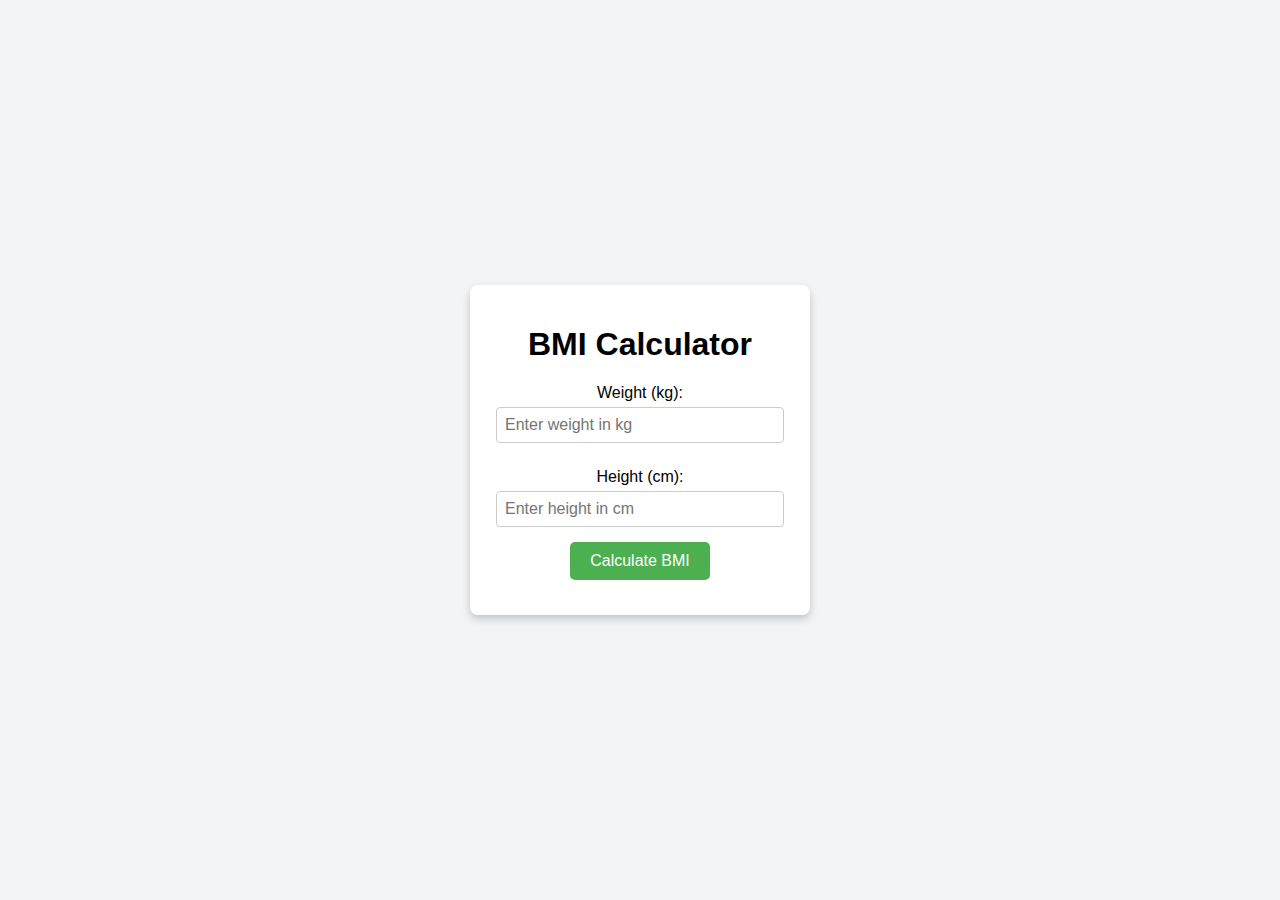
<file: BMI-CALCULATOR/index.html>
<!DOCTYPE html>
<html lang="en">
<head>
  <meta charset="UTF-8">
  <meta name="viewport" content="width=device-width, initial-scale=1.0">
  <title>BMI Calculator</title>
  <link rel="stylesheet" href="style.css">
</head>
<body>
  <div class="bmi-container">
    <h1>BMI Calculator</h1>
    <label for="weight">Weight (kg):</label>
    <input type="number" id="weight" placeholder="Enter weight in kg">

    <label for="height">Height (cm):</label>
    <input type="number" id="height" placeholder="Enter height in cm">

    <button onclick="calculateBMI()">Calculate BMI</button>

    <div id="result"></div>
  </div>

  <script src="script.js"></script>
</body>
</html>
</file>
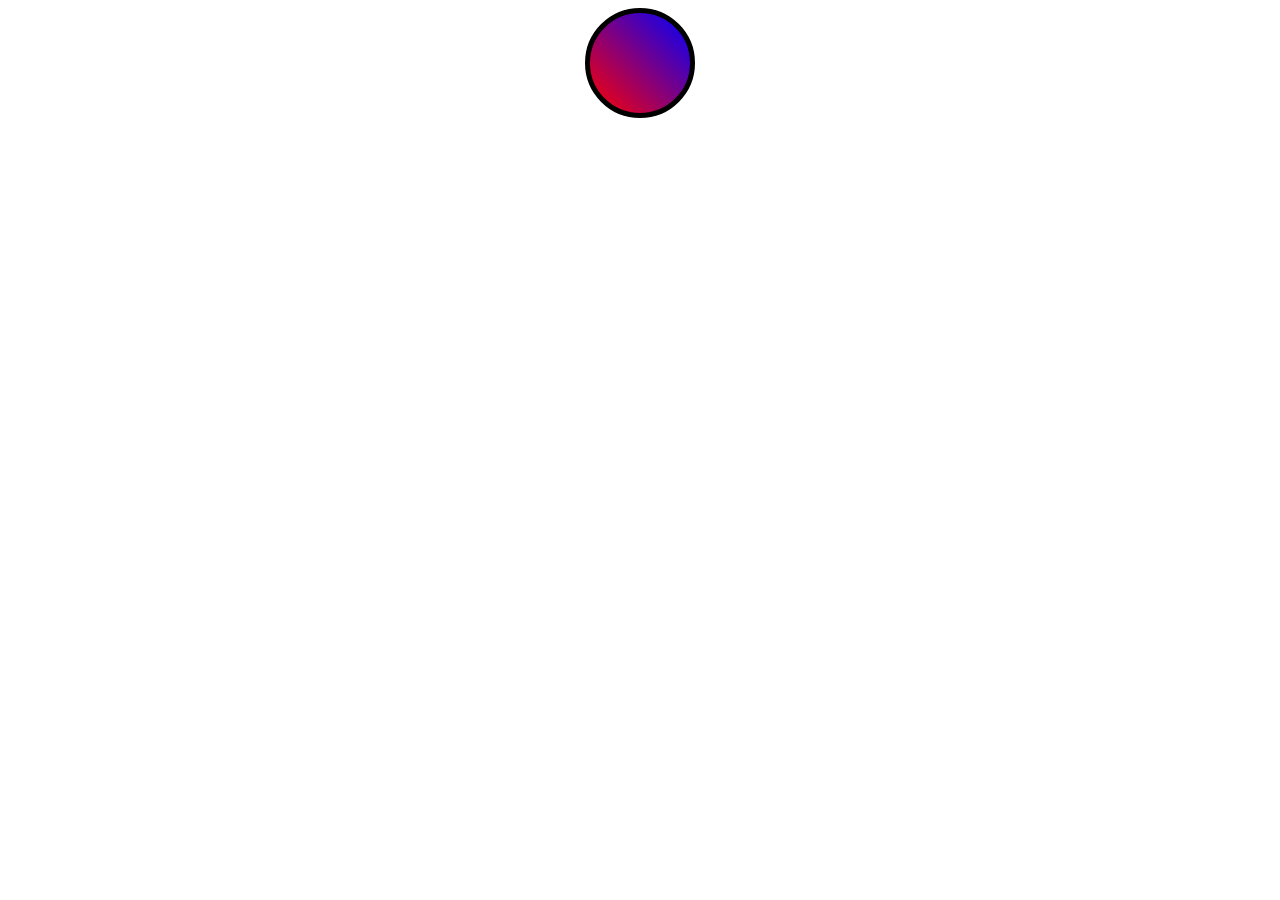
<file: BOUND-ANICOPY/index.html>
<!DOCTYPE html>
<html lang="en">
<head>
    <meta charset="UTF-8">
    <meta name="viewport" content="width=device-width, initial-scale=1.0">
    <link rel="stylesheet" href="style.css">
    <title>Document</title>
</head>
<body>
    <Div class="ball"></Div>
</body>
</html>
</file>
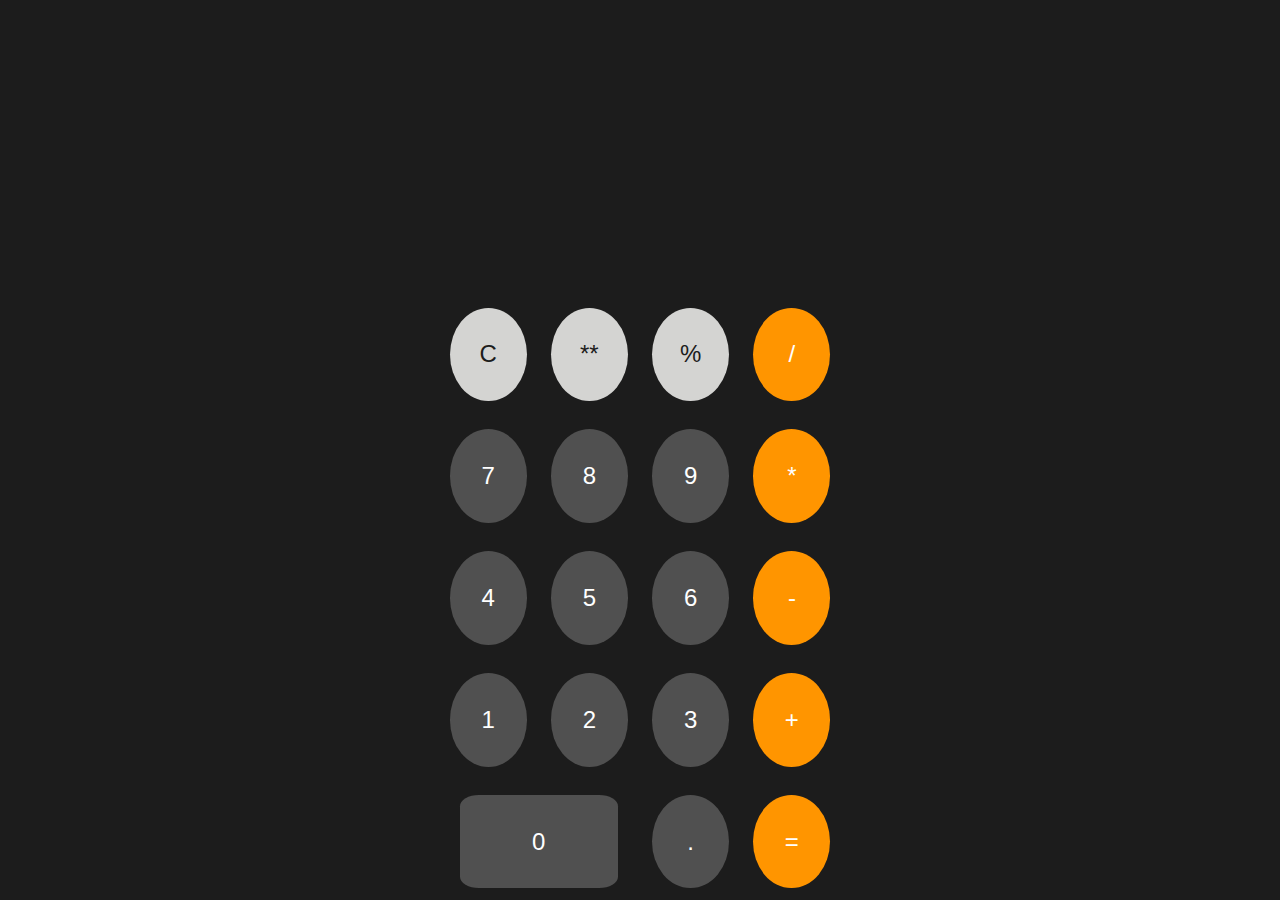
<file: CALCULATOR/index.html>
<!DOCTYPE html>
<html lang="en">
<head>
    <meta charset="UTF-8">
    <meta name="viewport" content="width=device-width, initial-scale=1.0">
    <link rel="stylesheet" href="style.css">
    <title>Calculator</title>
</head>
<body>
    <div id="container">
        <input />
    
        <div class="button-grid">
    
          <button class="gray-button">C</button>
          <button class="gray-button">**</button>
          <button class="gray-button">%</button>
          <button class="yellow-btn">/</button>
    
          <button>7</button>
          <button>8</button>
          <button>9</button>
          <button class="yellow-btn">*</button>
    
          <button>4</button>
          <button>5</button>
          <button>6</button>
          <button class="yellow-btn"> - </button>
    
          
          <button>1</button>
          <button>2</button>
          <button>3</button>
          <button class="yellow-btn">+</button>
          
          <button class="zero">0</button>
          <button>.</button>
          <button class="yellow-btn"> = </button>
        </div>
        
      </div>


      <script src="script.js"></script>
</body>
</html>
</file>
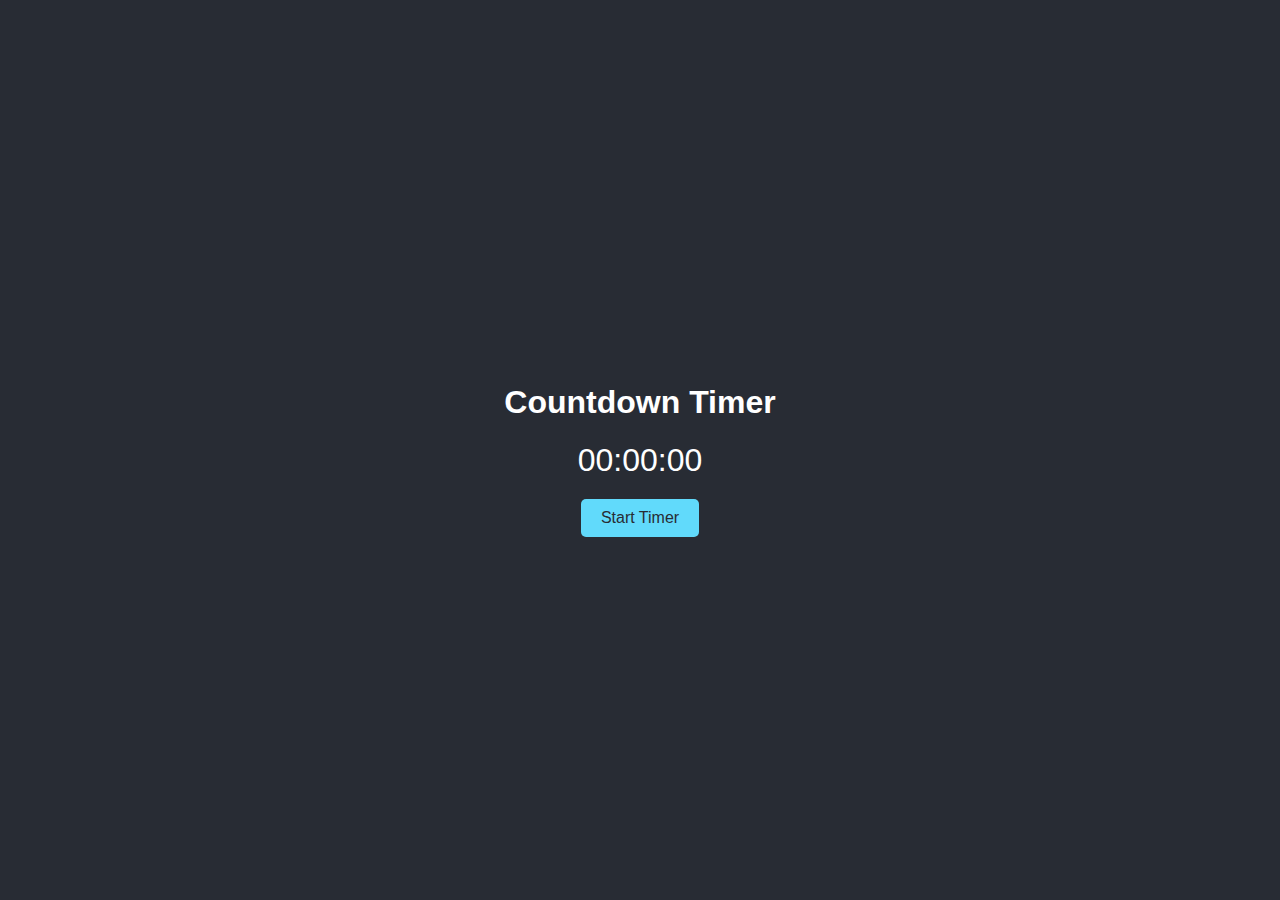
<file: COUNTDOWN-TIMER/index.html>
<!DOCTYPE html>
<html lang="en">
<head>
  <meta charset="UTF-8">
  <meta name="viewport" content="width=device-width, initial-scale=1.0">
  <title>Countdown Timer</title>
  <link rel="stylesheet" href="style.css">
</head>
<body>
  <div class="timer-container">
    <h1>Countdown Timer</h1>
    <div id="countdown">00:00:00</div>
    <button id="startButton">Start Timer</button>
  </div>

  <script src="script.js"></script>
</body>
</html>
</file>
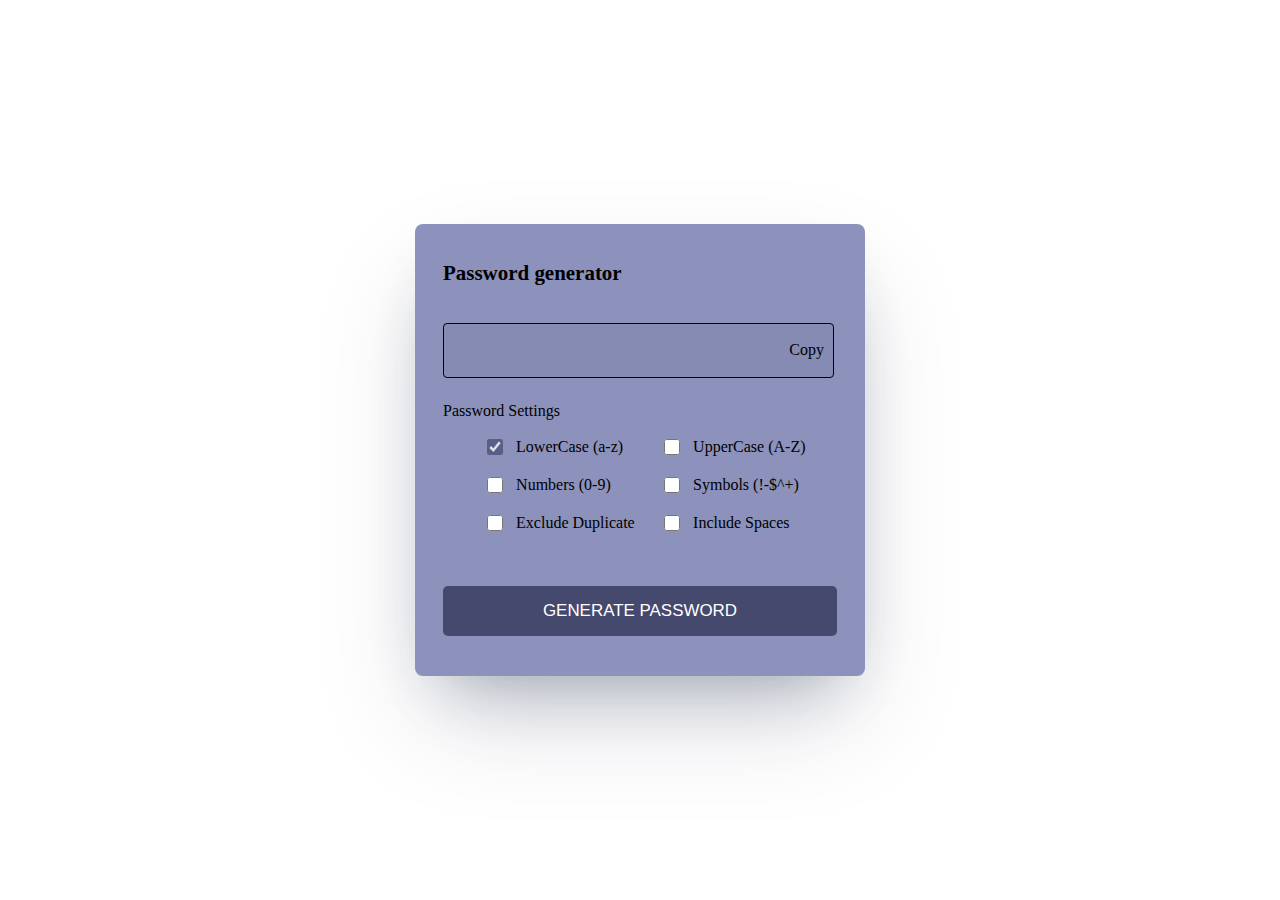
<file: PASSWORD-GENRATOR/index.html>
<!DOCTYPE html>
<html lang="en">
<head>
  <meta charset="UTF-8">
  <meta name="viewport" content="width=device-width, initial-scale=1.0">
  <link rel="stylesheet" href="style.css">
  <title>Document</title>
</head>
<body>
  <div class="container">
    <p>Password generator</p>
    <div class="wrapper">
      <div class="input-box">
        <input type="text" id="Password" disabled>
        <span id="copy" onclick="copypassword()">Copy</span>
      </div>
      <div class="pass-settings">
        <label class="title">Password Settings</label>
        <ul class="options">
          <li class="option">
            <input checked id="lowercase" type="checkbox">
            <label for="lowercase">LowerCase (a-z)</label>
          </li>
          <li class="option">
            <input id="uppercase" type="checkbox">
            <label for="uppercase">UpperCase (A-Z)</label>
          </li>
          <li class="option">
            <input id="numbers" type="checkbox">
            <label for="numbers">Numbers (0-9)</label>
          </li>
          <li class="option">
            <input id="symbols" type="checkbox">
            <label for="symbols">Symbols (!-$^+)</label>
          </li>
          <li class="option">
            <input id="exc-duplicate" type="checkbox">
            <label for="exc-duplicate">Exclude Duplicate</label>
          </li>
          <li class="option">
            <input id="spaces" type="checkbox">
            <label for="spaces">Include Spaces</label>
          </li>
        </ul>
      </div>
      <button class="generate-btn" id="generate" onclick="generatePassword()">Generate Password</button>
    </div>
  </div>


  <script src="script.js"></script>
</body>
</html>
</file>
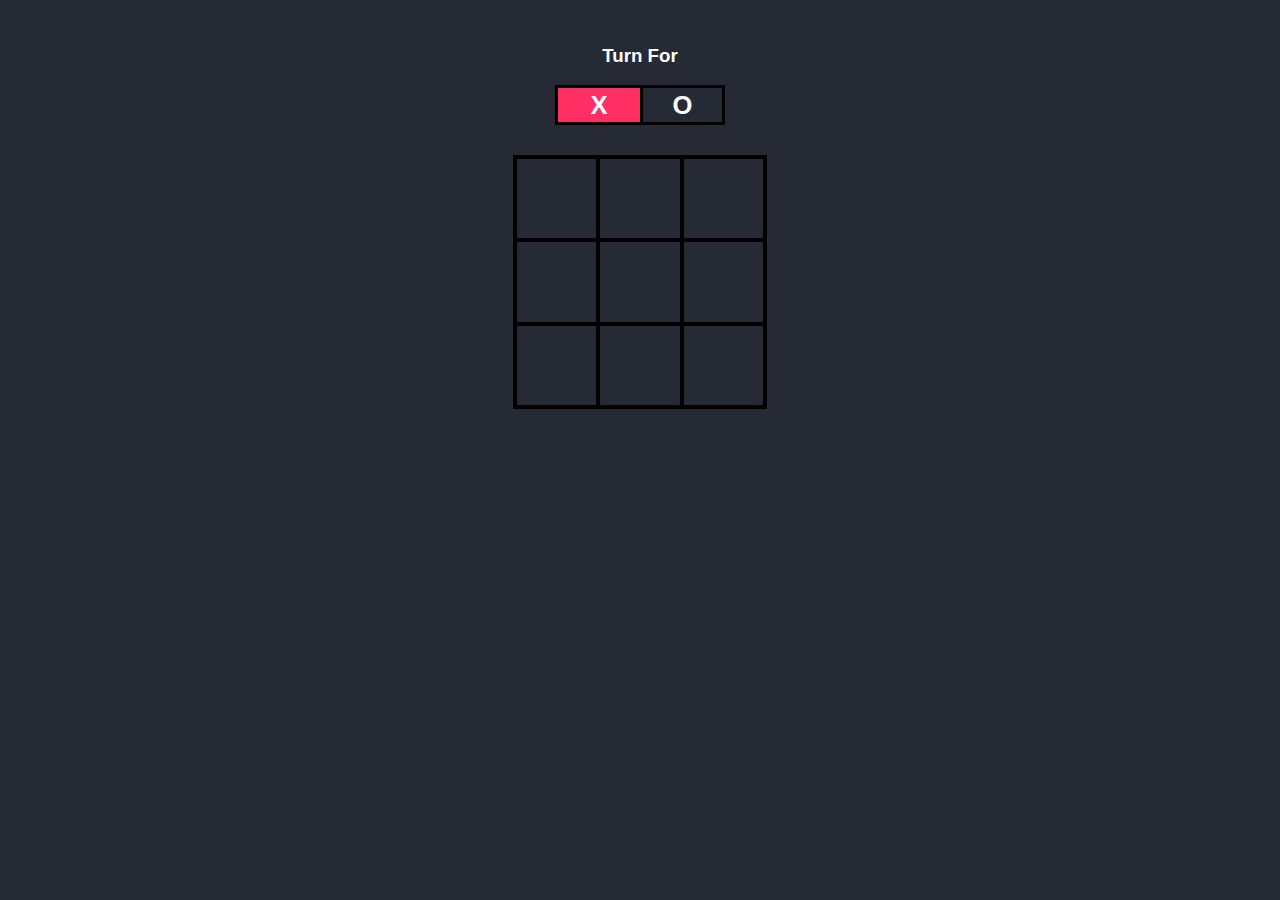
<file: TIC-TAK-TOE/index.html>
<!DOCTYPE html>
<html lang="en">
<head>
    <meta charset="UTF-8">
    <meta http-equiv="X-UA-Compatible" content="IE=edge">
    <meta name="viewport" content="width=device-width, initial-scale=1.0">
    <title>Tic_Tac_Toe</title>
    <link rel="stylesheet" href="style.css">
</head>
<body>
    <div class="turn-container">
        <h3>Turn For</h3>
        <div class="turn-box align">X</div>
        <div class="turn-box align">O</div>
        <div class="bg"></div>
    </div>
    <div class="main-grid">
        <div class="box align">0</div>
        <div class="box align">1</div>
        <div class="box align">2</div>
        <div class="box align">3</div>
        <div class="box align">4</div>
        <div class="box align">5</div>
        <div class="box align">6</div>
        <div class="box align">7</div>
        <div class="box align">8</div>
    </div>
    <h2 id="results"></h2>
    <button id="play-again">Play Again</button>
    <script src="script.js"></script>
</body>
</html>
</file>
<file: BMI-CALCULATOR/style.css>
body {
    display: flex;
    justify-content: center;
    align-items: center;
    height: 100vh;
    margin: 0;
    font-family: Arial, sans-serif;
    background-color: #f3f4f6;
  }
  
  .bmi-container {
    text-align: center;
    background-color: #fff;
    padding: 20px;
    border-radius: 8px;
    box-shadow: 0 4px 8px rgba(0, 0, 0, 0.2);
    width: 300px;
  }
  
  label {
    font-size: 1rem;
    margin-top: 10px;
    display: block;
  }
  
  input {
    padding: 8px;
    margin-top: 5px;
    margin-bottom: 15px;
    width: 90%;
    font-size: 1rem;
    border: 1px solid #ccc;
    border-radius: 4px;
  }
  
  button {
    padding: 10px 20px;
    font-size: 1rem;
    background-color: #4CAF50;
    color: white;
    border: none;
    border-radius: 5px;
    cursor: pointer;
  }
  
  button:hover {
    background-color: #45a049;
  }
  
  #result {
    margin-top: 15px;
    font-size: 1.2rem;
  }
</file>
<file: BOUND-ANICOPY/style.css>
div {
    height: 500px;
    width: auto;
}

.ball {
    height: 100px;
    width: 100px;
    border-radius: 50%;
    margin: auto;
    background: linear-gradient(45deg, red, blue);
    border: 5px solid black;
    animation-name: bounce;
    animation-duration: 1s; /* Shorter duration for visible bouncing */
    animation-timing-function: ease-in-out;
    animation-iteration-count: infinite;
    animation-direction: alternate;
}

@keyframes bounce {
    0% {
        transform: translateY(0px);
    }
    100% {
        transform: translateY(85vh) rotate(360deg); /* Added rotation for a nice effect */
    }
}
</file>
<file: CALCULATOR/style.css>
* {
    margin: 0;
    padding: 0;
    box-sizing: border-box;
    font-family: 'Segoe UI', Tahoma, Geneva, Verdana, sans-serif;
  }
  
  body {
    width: 100vw;
    height: 100vh;
    background-color: #1c1c1c;
  }
  
  #container {
    width: 400px;
    margin: auto;
    height: 100vh;
  
    display: flex;
    flex-direction: column;
  }
  
  input {
    flex-grow: 1;
    background-color: #1c1c1c;
    border: 0;
    outline: none;
    font-size: 64px;
    color: white;
    text-align: right;
    padding: 0px 32px;
  }
  
  .button-grid {
    flex-grow: 2;
    display: grid;
    grid-template-columns: 1fr 1fr 1fr 1fr;
    grid-template-rows: 1fr 1fr 1fr 1fr 1fr;
    gap: 5px;
  }
  
  button {
    width: 80%;
    height: 80%;
    place-self: center;
    border-radius: 50%;
    border: 0;
    font-size: 24px;
    font-weight: 500;
    cursor: pointer;
  
    background-color: #505050;
    color: white;
  
    transition-property: transform;
    transition-duration: 200ms;
  }
  
  button:active {
    transform: scale(0.85);
  }
  
  .gray-button {
    background-color: #d4d4d2;
    color: #1c1c1c;
  }
  
  .yellow-btn {
    background-color: #ff9500;
    color: white;
  }
  
  .zero {
    grid-column: span 2; 
    border-radius: 12%;
  }
</file>
<file: COUNTDOWN-TIMER/style.css>
body {
    display: flex;
    justify-content: center;
    align-items: center;
    height: 100vh;
    margin: 0;
    font-family: Arial, sans-serif;
    background-color: #282c34;
    color: #ffffff;
  }
  
  .timer-container {
    text-align: center;
  }
  
  #countdown {
    font-size: 2rem;
    margin: 20px 0;
  }
  
  button {
    padding: 10px 20px;
    font-size: 1rem;
    background-color: #61dafb;
    color: #282c34;
    border: none;
    border-radius: 5px;
    cursor: pointer;
  }
  
  button:hover {
    background-color: #21a1f1;
  }
</file>
<file: PASSWORD-GENRATOR/style.css>
body{
    margin: 0;
    padding: 0;
    box-sizing: border-box;
    height: 100vh;
    display: flex;
    justify-content: center;
    align-items: center;
  }
  
  .container{
    width: min(450px, 90%);
    background: #8c92bb;
    border-radius: 8px;
    box-shadow: rgba(50, 50, 93, 0.25) 0px 50px 100px -20px, rgba(0, 50, 50, 0.3) 0px 30px 60px -30px;
  }
  
  .container p{
    font-weight: 600;
    font-size: 1.31rem;
    padding: 1rem 1.75rem;
    border-radius: 1px solid black;
  }
  
  .wrapper{
    margin: 1.25rem 1.75rem;
  }
  
  .wrapper .input-box{
    position: relative;
  }
  
  .input-box input{
    width: 83%;
    height: 53px;
    color: #fff;
    background: #858bb2;
    font-size: 1.06rem;
    font-weight: 500;
    border-radius: 4px;
    letter-spacing: 1.4px;
    border: 1px solid #000;
    padding: 0 2.85rem 0 1rem;
  }
  
  .input-box span{
    position: absolute;
    right: 13px;
    cursor: pointer;
    line-height: 53px;
    color: #000;
  }
  
  .input-box span:hover{
    color: #46595e !important;
  }
  
  .wrapper .pass-settings{
    margin: 1.56rem 0 1.25rem;
  }
  
  .pass-settings .options{
    display: flex;
    list-style: none;
    flex-wrap: wrap;
    margin-top: 1rem;
  }
  
  .pass-settings .options .option{
    display: flex;
    align-items: center;
    margin-bottom: 1rem;
    width: calc(100% / 2);
  }
  
  .options .option:first-child input{
    opacity: 0.7;
  }
  
  .options .option input{
    height: 16px;
    width: 16px;
    cursor: pointer;
  }
  
  .options .option label{
    cursor: pointer;
    color: #000;
    padding-left: 0.63rem;
  }
  
  .pass-settings input[type="checkbox"]{
    accent-color: #46496e;
  }
  
  .wrapper .generate-btn{
    width: 100%;
    color: #fff;
    border: none;
    outline: none;
    cursor: pointer;
    background: #46496e;
    font-size: 1.06rem;
    padding: 0.94rem 0;
    border-radius: 5px;
    text-transform: uppercase;
    margin: 0.94rem 0 1.3rem;
  }
  
  .wrapper .generate-btn:hover{
    background-color: #46496e;
    transform: scale(1.1);
    transition: 0.2s ease-in;
  }
</file>
<file: TIC-TAK-TOE/style.css>
*{
    color: white;
    font-family: sans-serif;
    transition: 0.2s ease-in-out;
    user-select: none;
}

.align{
    display: flex;
    justify-content: center;
    align-items: center;
}

body{
    background-color: #252A34;
    margin: 0;
    padding: 0;
    width: 100vw;
    text-align: center;
    padding-top: 5vh;
}

.turn-container{
    width: 170px;
    height: 80px;
    margin: auto;
    display: grid;
    grid-template-columns: 1fr 1fr;
    grid-template-rows: 1fr 1fr;
    position: relative;
}

.turn-container h3{
    margin: 0;
    grid-column-start: 1;
    grid-column-end: 3;
}

.turn-container .turn-box{
    border: 3px solid #000;
    font-size: 1.6rem;
    font-weight: 700;
}

.turn-container .turn-box:nth-child(even){
    border-right: none;
}

.bg{
    position: absolute;
    bottom: 0;
    left: 0;
    width: 85px;
    height: 40px;
    background-color: #FF2E63;
    z-index: -1;
}

.main-grid{
    display: grid;
    grid-template-columns: repeat(3, 1fr);
    grid-template-rows: repeat(3, 1fr);
    height: 250px;
    width: 250px;
    margin: 30px auto;
    border: 2px solid #000;
}

.box{
    cursor: pointer;
    font-size: 2rem;
    font-weight: 700;
    border: 2px solid #000;
}

.box:hover{
    background-color: #FF2E63;
}

#play-again{
    background-color: #FF2E63;
    padding: 10px 25px;
    border: none;
    font-size: 1.2rem;
    border-radius: 5px;
    cursor: pointer;
    display: none;
}

#play-again:hover{
    padding: 10px 40px;
    background-color: #08D9D6;
    color: #000;
}
</file>
